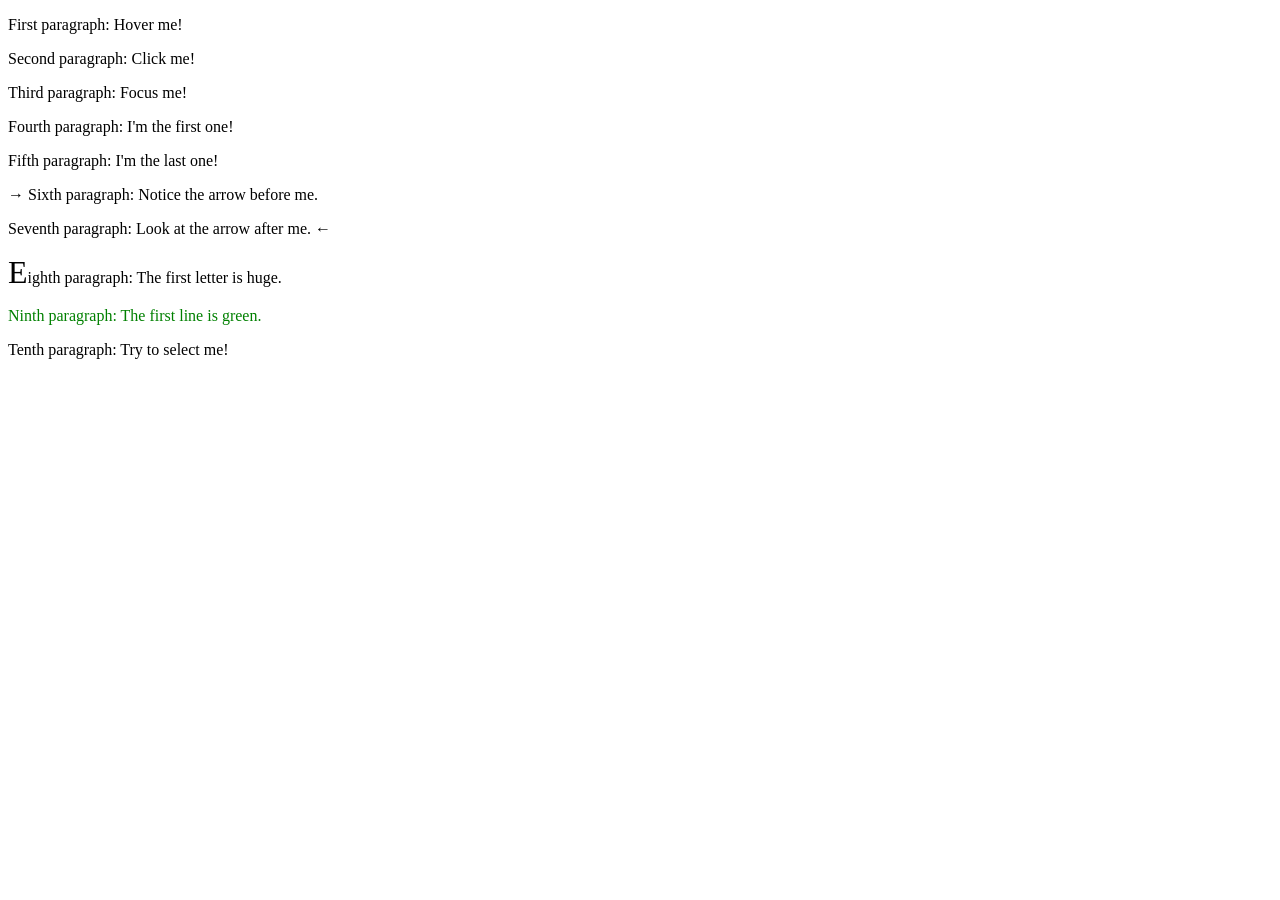
<file: web/assgm/index.html>
<!DOCTYPE html>
<html lang="en">
<head>
    <meta charset="UTF-8">
    <meta name="viewport" content="width=device-width, initial-scale=1.0">
    <title>Pseudo Classes and Elements Example</title>
    <link rel="stylesheet" href="styles.css">
</head>
<body>
    <p>First paragraph: Hover me!</p>
    <p>Second paragraph: Click me!</p>
    <p>Third paragraph: Focus me!</p>
    <p>Fourth paragraph: I'm the first one!</p>
    <p>Fifth paragraph: I'm the last one!</p>
    <p>Sixth paragraph: Notice the arrow before me.</p>
    <p>Seventh paragraph: Look at the arrow after me.</p>
    <p>Eighth paragraph: The first letter is huge.</p>
    <p>Ninth paragraph: The first line is green.</p>
    <p>Tenth paragraph: Try to select me!</p>
</body>
</html>
</file>
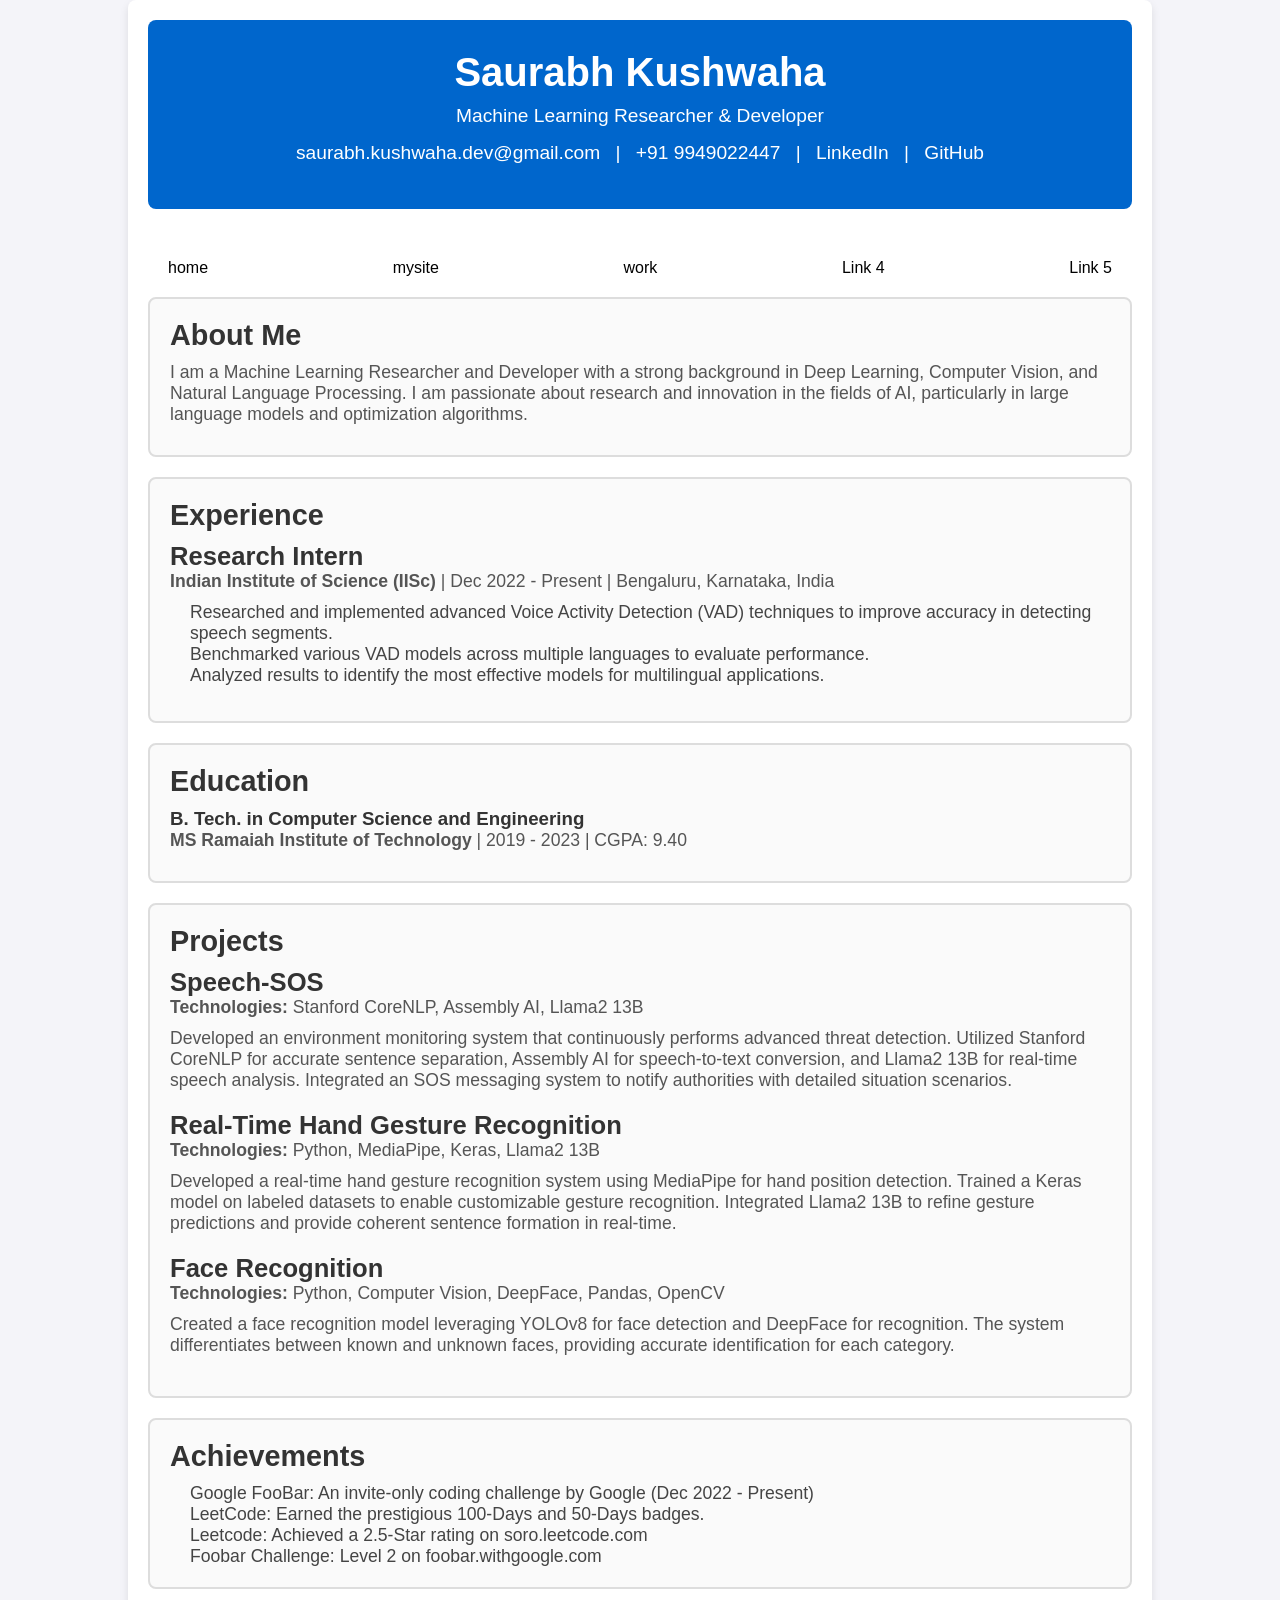
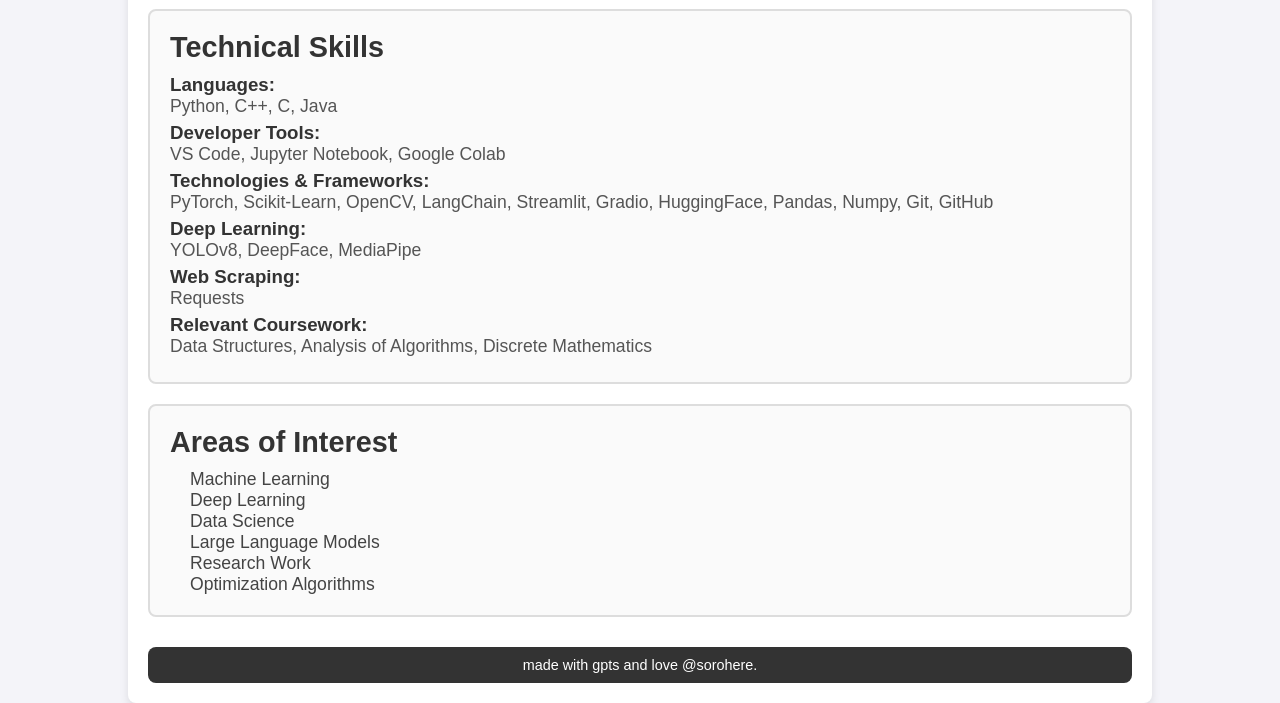
<file: web/resume/index.html>
<!DOCTYPE html>
<html lang="en">
<head>
    <meta charset="UTF-8">
    <meta name="viewport" content="width=device-width, initial-scale=1.0">
    <title>Saurabh Kushwaha - Resume</title>
    <link rel="stylesheet" href="styles.css">
</head>
<body>
    <div id="container">
        <div id="banner">
            <div class="banner-content">
                <h1>Saurabh Kushwaha</h1>
                <p>Machine Learning Researcher & Developer</p>
                <p class="contact">
                    <a href="mailto:saurabh.kushwaha.dev@gmail.com">saurabh.kushwaha.dev@gmail.com</a> | 
                    <a href="tel:+919949022447">+91 9949022447</a> | 
                    <a href="https://www.linkedin.com/in/sorohere" target="_blank">LinkedIn</a> | 
                    <a href="https://github.com/sorohere" target="_blank">GitHub</a>
                </p>
            </div>
        </div>

        <div id="nav">
            <a href="#">home</a>
            <a href="#">mysite</a>
            <a href="#">work</a>
            <a href="#">Link 4</a>
            <a href="#">Link 5</a>
        </div>
          

        <div id="content">
            <div class="box about-me">
                <h2>About Me</h2>
                <p>I am a Machine Learning Researcher and Developer with a strong background in Deep Learning, Computer Vision, and Natural Language Processing. I am passionate about research and innovation in the fields of AI, particularly in large language models and optimization algorithms.</p>
            </div>

            <div class="box experience">
                <h2>Experience</h2>
                <div class="job">
                    <h3>Research Intern</h3>
                    <p><strong>Indian Institute of Science (IISc)</strong> | Dec 2022 - Present | Bengaluru, Karnataka, India</p>
                    <ul>
                        <li>Researched and implemented advanced Voice Activity Detection (VAD) techniques to improve accuracy in detecting speech segments.</li>
                        <li>Benchmarked various VAD models across multiple languages to evaluate performance.</li>
                        <li>Analyzed results to identify the most effective models for multilingual applications.</li>
                    </ul>
                </div>
            </div>

            <div class="box education">
                <h2>Education</h2>
                <div class="degree">
                    <h3>B. Tech. in Computer Science and Engineering</h3>
                    <p><strong>MS Ramaiah Institute of Technology</strong> | 2019 - 2023 | CGPA: 9.40</p>
                </div>
            </div>

            <div class="box projects">
                <h2>Projects</h2>
                <div class="project">
                    <h3>Speech-SOS</h3>
                    <p><strong>Technologies:</strong> Stanford CoreNLP, Assembly AI, Llama2 13B</p>
                    <p>Developed an environment monitoring system that continuously performs advanced threat detection. Utilized Stanford CoreNLP for accurate sentence separation, Assembly AI for speech-to-text conversion, and Llama2 13B for real-time speech analysis. Integrated an SOS messaging system to notify authorities with detailed situation scenarios.</p>
                </div>
                <div class="project">
                    <h3>Real-Time Hand Gesture Recognition</h3>
                    <p><strong>Technologies:</strong> Python, MediaPipe, Keras, Llama2 13B</p>
                    <p>Developed a real-time hand gesture recognition system using MediaPipe for hand position detection. Trained a Keras model on labeled datasets to enable customizable gesture recognition. Integrated Llama2 13B to refine gesture predictions and provide coherent sentence formation in real-time.</p>
                </div>
                <div class="project">
                    <h3>Face Recognition</h3>
                    <p><strong>Technologies:</strong> Python, Computer Vision, DeepFace, Pandas, OpenCV</p>
                    <p>Created a face recognition model leveraging YOLOv8 for face detection and DeepFace for recognition. The system differentiates between known and unknown faces, providing accurate identification for each category.</p>
                </div>
            </div>

            <div class="box achievements">
                <h2>Achievements</h2>
                <ul>
                    <li>Google FooBar: An invite-only coding challenge by Google (Dec 2022 - Present)</li>
                    <li>LeetCode: Earned the prestigious 100-Days and 50-Days badges.</li>
                    <li>Leetcode: Achieved a 2.5-Star rating on soro.leetcode.com</li>
                    <li>Foobar Challenge: Level 2 on foobar.withgoogle.com</li>
                </ul>
            </div>

            <div class="box skills">
                <h2>Technical Skills</h2>
                <h3>Languages:</h3>
                <ul>
                    <li>Python, C++, C, Java</li>
                </ul>
                <h3>Developer Tools:</h3>
                <ul>
                    <li>VS Code, Jupyter Notebook, Google Colab</li>
                </ul>
                <h3>Technologies & Frameworks:</h3>
                <ul>
                    <li>PyTorch, Scikit-Learn, OpenCV, LangChain, Streamlit, Gradio, HuggingFace, Pandas, Numpy, Git, GitHub</li>
                </ul>
                <h3>Deep Learning:</h3>
                <ul>
                    <li>YOLOv8, DeepFace, MediaPipe</li>
                </ul>
                <h3>Web Scraping:</h3>
                <ul>
                    <li>Requests</li>
                </ul>
                <h3>Relevant Coursework:</h3>
                <ul>
                    <li>Data Structures, Analysis of Algorithms, Discrete Mathematics</li>
                </ul>
            </div>

            <div class="box areas-of-interest">
                <h2>Areas of Interest</h2>
                <ul>
                    <li>Machine Learning</li>
                    <li>Deep Learning</li>
                    <li>Data Science</li>
                    <li>Large Language Models</li>
                    <li>Research Work</li>
                    <li>Optimization Algorithms</li>
                </ul>
            </div>
        </div>

        <div id="footer">
            <p>made with gpts and love @sorohere.</p>
        </div>
    </div>
</body>
</html>
</file>
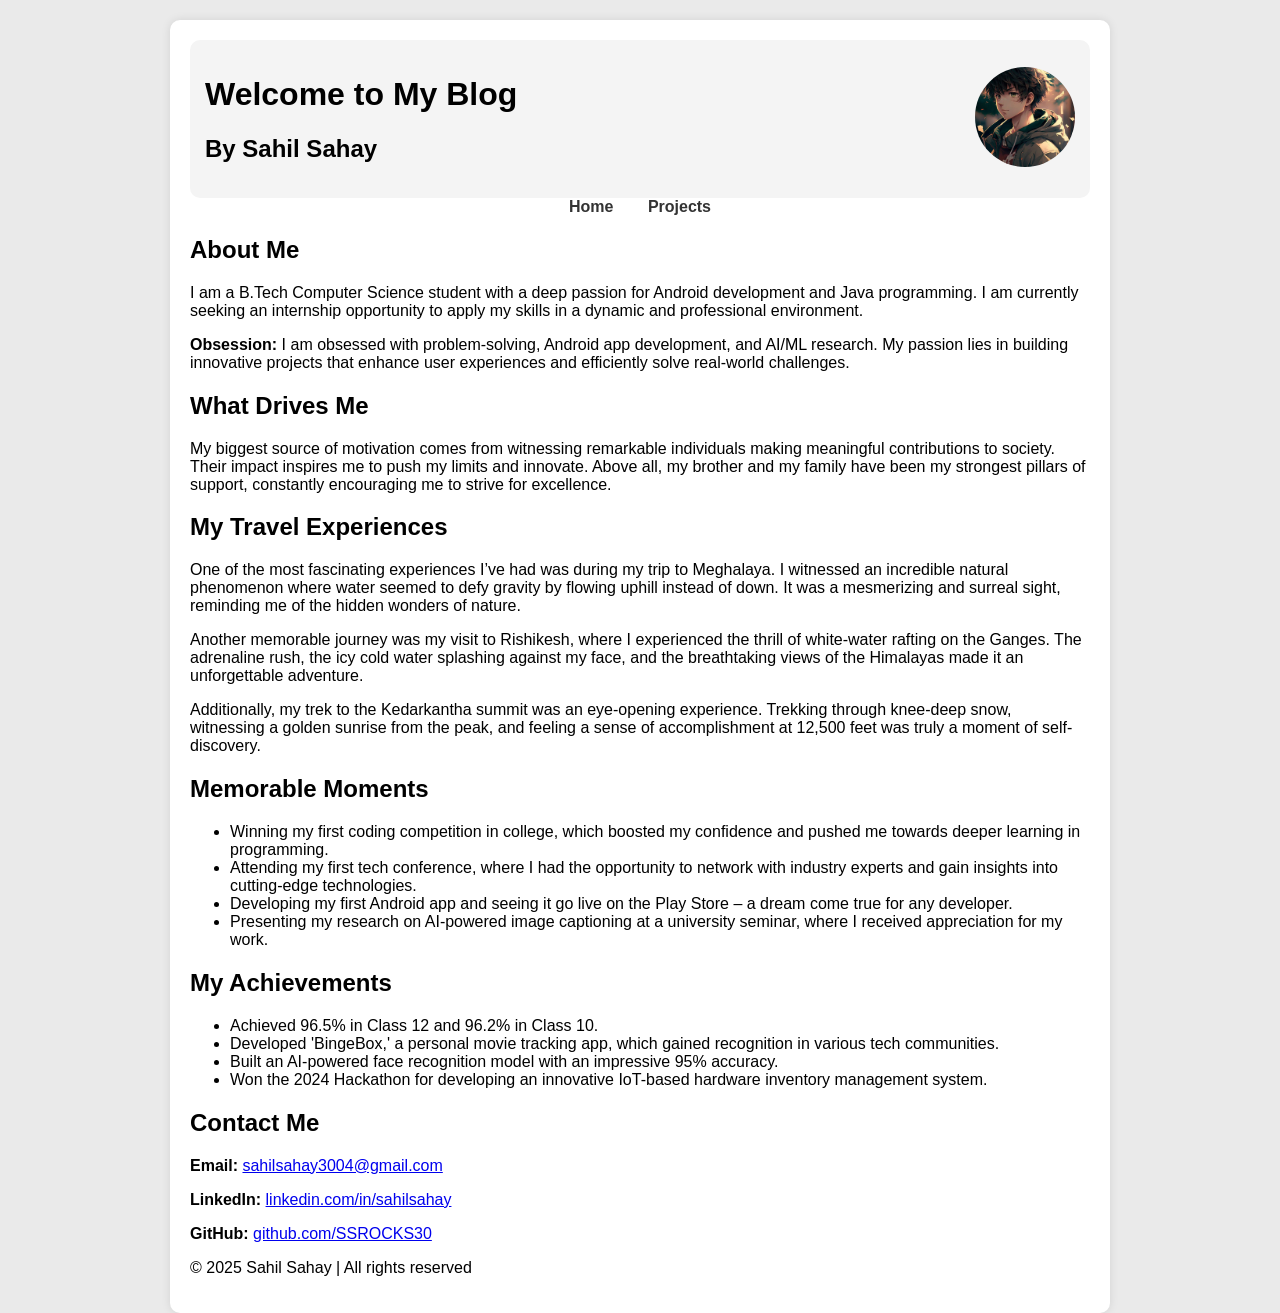
<file: web/html assignment/ex1/blog.html>
<!DOCTYPE html>
<html lang="en">
<head>
  <meta charset="UTF-8">
  <meta name="viewport" content="width=device-width, initial-scale=1.0">
  <title>Sahil Sahay - Blog</title>
  <style>
    body {
      font-family: Arial, sans-serif;
      background-color: #eaeaea;
      margin: 0;
      padding: 0;
      display: flex;
      justify-content: center;
    }
    .container {
      width: 80%;
      max-width: 900px;
      background: white;
      padding: 20px;
      box-shadow: 0 0 10px rgba(0, 0, 0, 0.1);
      margin-top: 20px;
      border-radius: 10px;
    }
    .header-container {
      display: flex;
      justify-content: space-between;
      align-items: center;
      background-color: #f4f4f4;
      padding: 15px;
      border-radius: 10px;
    }
    .header-text {
      text-align: left;
    }
    .header-image img {
      width: 100px;
      height: 100px;
      border-radius: 50%;
      object-fit: cover;
    }
    nav {
      text-align: center;
      margin-bottom: 20px;
    }
    nav a {
      margin: 0 15px;
      text-decoration: none;
      font-weight: bold;
      color: #333;
    }
  </style>
</head>
<body>
  <div class="container">
    <div class="header-container">
      <div class="header-text">
        <h1>Welcome to My Blog</h1>
        <h2>By Sahil Sahay</h2>
      </div>
      <div class="header-image">
        <img src="image.jpg" alt="Sahil Sahay">
      </div>
    </div>
    
    <nav>
      <a href="blog.html">Home</a>
      <a href="projects.html">Projects</a>
    </nav>

    <section>
      <h2>About Me</h2>
      <p>I am a B.Tech Computer Science student with a deep passion for Android development and Java programming. I am currently seeking an internship opportunity to apply my skills in a dynamic and professional environment.</p>
      <p><strong>Obsession:</strong> I am obsessed with problem-solving, Android app development, and AI/ML research. My passion lies in building innovative projects that enhance user experiences and efficiently solve real-world challenges.</p>
    </section>

    <section>
      <h2>What Drives Me</h2>
      <p>My biggest source of motivation comes from witnessing remarkable individuals making meaningful contributions to society. Their impact inspires me to push my limits and innovate. Above all, my brother and my family have been my strongest pillars of support, constantly encouraging me to strive for excellence.</p>
    </section>

    <section>
      <h2>My Travel Experiences</h2>
      <p>One of the most fascinating experiences I’ve had was during my trip to Meghalaya. I witnessed an incredible natural phenomenon where water seemed to defy gravity by flowing uphill instead of down. It was a mesmerizing and surreal sight, reminding me of the hidden wonders of nature.</p>
      <p>Another memorable journey was my visit to Rishikesh, where I experienced the thrill of white-water rafting on the Ganges. The adrenaline rush, the icy cold water splashing against my face, and the breathtaking views of the Himalayas made it an unforgettable adventure.</p>
      <p>Additionally, my trek to the Kedarkantha summit was an eye-opening experience. Trekking through knee-deep snow, witnessing a golden sunrise from the peak, and feeling a sense of accomplishment at 12,500 feet was truly a moment of self-discovery.</p>
    </section>

    <section>
      <h2>Memorable Moments</h2>
      <ul>
        <li>Winning my first coding competition in college, which boosted my confidence and pushed me towards deeper learning in programming.</li>
        <li>Attending my first tech conference, where I had the opportunity to network with industry experts and gain insights into cutting-edge technologies.</li>
        <li>Developing my first Android app and seeing it go live on the Play Store – a dream come true for any developer.</li>
        <li>Presenting my research on AI-powered image captioning at a university seminar, where I received appreciation for my work.</li>
      </ul>
    </section>

    <section>
      <h2>My Achievements</h2>
      <ul>
        <li>Achieved 96.5% in Class 12 and 96.2% in Class 10.</li>
        <li>Developed 'BingeBox,' a personal movie tracking app, which gained recognition in various tech communities.</li>
        <li>Built an AI-powered face recognition model with an impressive 95% accuracy.</li>
        <li>Won the 2024 Hackathon for developing an innovative IoT-based hardware inventory management system.</li>
      </ul>
    </section>

    <section>
      <h2>Contact Me</h2>
      <p><strong>Email:</strong> <a href="mailto:sahilsahay3004@gmail.com">sahilsahay3004@gmail.com</a></p>
      <p><strong>LinkedIn:</strong> <a href="https://www.linkedin.com/in/sahilsahay">linkedin.com/in/sahilsahay</a></p>
      <p><strong>GitHub:</strong> <a href="https://github.com/SSROCKS30">github.com/SSROCKS30</a></p>
    </section>

    <footer>
      <p>&copy; 2025 Sahil Sahay | All rights reserved</p>
    </footer>
  </div>
</body>
</html>
</file>
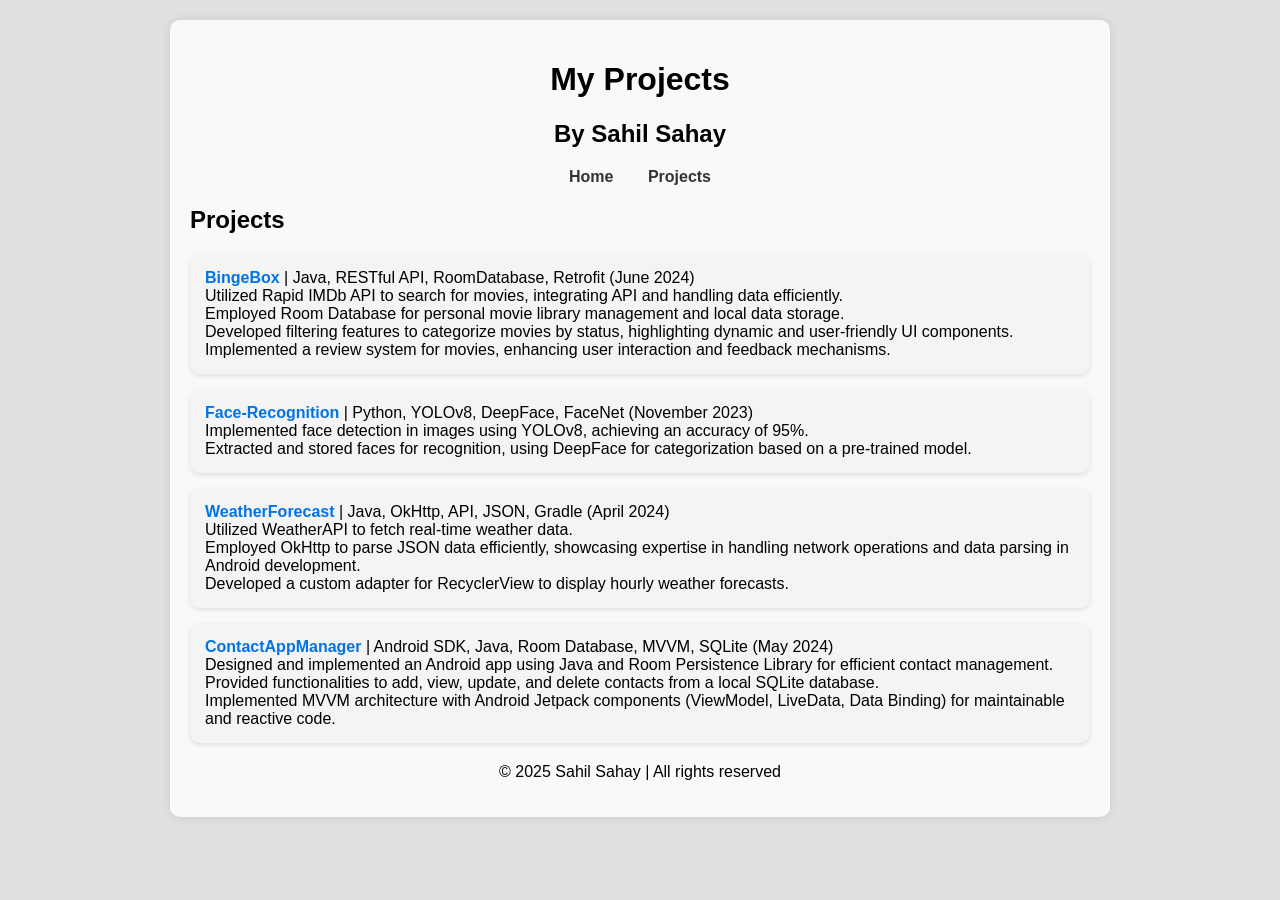
<file: web/html assignment/ex1/projects.html>
<!DOCTYPE html>
<html lang="en">
<head>
  <meta charset="UTF-8">
  <meta name="viewport" content="width=device-width, initial-scale=1.0">
  <title>Sahil Sahay - Projects</title>
  <style>
    body {
      font-family: Arial, sans-serif;
      background-color: #e0e0e0; /* Light grey background */
      margin: 0;
      padding: 0;
      display: flex;
      justify-content: center;
    }
    .container {
      width: 80%;
      max-width: 900px;
      background: #f9f9f9; /* Slightly off-white for contrast */
      padding: 20px;
      box-shadow: 0 0 10px rgba(0, 0, 0, 0.1);
      margin-top: 20px;
      border-radius: 10px;
    }
    header, footer {
      text-align: center;
    }
    section {
      margin-bottom: 20px;
    }
    ul {
      padding-left: 20px;
    }
    nav {
      text-align: center;
      margin-bottom: 20px;
    }
    nav a {
      margin: 0 15px;
      text-decoration: none;
      font-weight: bold;
      color: #333;
    }
    .project {
      background: #f4f4f4; /* Slightly darker grey */
      padding: 15px;
      border-radius: 10px;
      margin-bottom: 15px;
      box-shadow: 0 2px 5px rgba(0, 0, 0, 0.1);
    }
    .project a {
      text-decoration: none;
      font-weight: bold;
      color: #0073e6;
    }
  </style>
</head>
<body>
  <div class="container">
    <header>
      <h1>My Projects</h1>
      <h2>By Sahil Sahay</h2>
    </header>
    
    <nav>
      <a href="blog.html">Home</a>
      <a href="projects.html">Projects</a>
    </nav>

    <section>
      <h2>Projects</h2>
      <div class="project">
        <strong><a href="https://github.com/SSROCKS30/BingeBox" target="_blank">BingeBox</a></strong> | Java, RESTful API, RoomDatabase, Retrofit (June 2024)<br>
        Utilized Rapid IMDb API to search for movies, integrating API and handling data efficiently.<br>
        Employed Room Database for personal movie library management and local data storage.<br>
        Developed filtering features to categorize movies by status, highlighting dynamic and user-friendly UI components.<br>
        Implemented a review system for movies, enhancing user interaction and feedback mechanisms.
      </div>
      <div class="project">
        <strong><a href="https://github.com/SSROCKS30/Face-Recognition.git" target="_blank">Face-Recognition</a></strong> | Python, YOLOv8, DeepFace, FaceNet (November 2023)<br>
        Implemented face detection in images using YOLOv8, achieving an accuracy of 95%.<br>
        Extracted and stored faces for recognition, using DeepFace for categorization based on a pre-trained model.
      </div>
      <div class="project">
        <strong><a href="https://github.com/SSROCKS30/WeatherForcast.git" target="_blank">WeatherForecast</a></strong> | Java, OkHttp, API, JSON, Gradle (April 2024)<br>
        Utilized WeatherAPI to fetch real-time weather data.<br>
        Employed OkHttp to parse JSON data efficiently, showcasing expertise in handling network operations and data parsing in Android development.<br>
        Developed a custom adapter for RecyclerView to display hourly weather forecasts.
      </div>
      <div class="project">
        <strong><a href="https://github.com/SSROCKS30/ContactAppManager.git" target="_blank">ContactAppManager</a></strong> | Android SDK, Java, Room Database, MVVM, SQLite (May 2024)<br>
        Designed and implemented an Android app using Java and Room Persistence Library for efficient contact management.<br>
        Provided functionalities to add, view, update, and delete contacts from a local SQLite database.<br>
        Implemented MVVM architecture with Android Jetpack components (ViewModel, LiveData, Data Binding) for maintainable and reactive code.
      </div>
    </section>

    <footer>
      <p>&copy; 2025 Sahil Sahay | All rights reserved</p>
    </footer>
  </div>
</body>
</html>
</file>
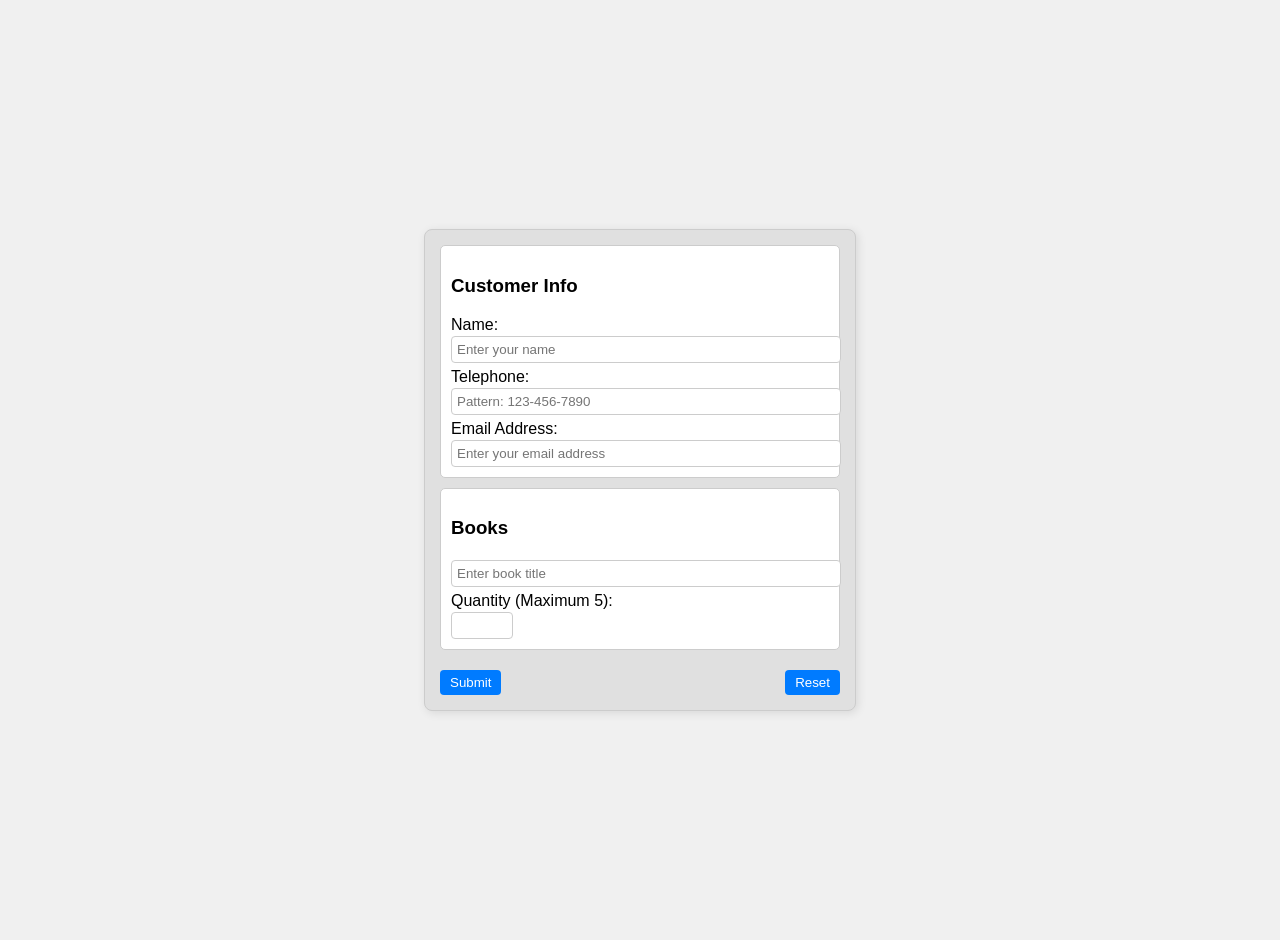
<file: web/html assignment/ex2/form.html>
<!DOCTYPE html>
<html lang="en">
<head>
    <meta charset="UTF-8">
    <meta name="viewport" content="width=device-width, initial-scale=1.0">
    <title>Customer Info Form</title>
    <style>
        body {
            font-family: Arial, sans-serif;
            margin: 20px;
            background-color: #f0f0f0;
            display: flex;
            justify-content: center;
            align-items: center;
            height: 100vh;
        }
        .container {
            width: 400px;
            background: #e0e0e0;
            border: 1px solid #ccc;
            padding: 15px;
            border-radius: 8px;
            box-shadow: 2px 2px 10px rgba(0, 0, 0, 0.1);
        }
        .section {
            border: 1px solid #ccc;
            padding: 10px;
            margin-bottom: 10px;
            background: #fff;
            border-radius: 5px;
        }
        label {
            display: block;
            margin-top: 5px;
        }
        input {
            width: 100%;
            padding: 5px;
            margin-top: 2px;
            border-radius: 4px;
            border: 1px solid #ccc;
        }
        input[type="number"] {
            width: 50px;
        }
        button {
            margin-top: 10px;
            padding: 5px 10px;
            background: #007bff;
            color: #fff;
            border: none;
            border-radius: 4px;
            cursor: pointer;
        }
        button:hover {
            background: #0056b3;
        }
        .button-group {
            display: flex;
            justify-content: space-between;
        }
    </style>
</head>
<body>
    <div class="container">
        <form id="customer-form">
            <div class="section">
                <h3>Customer Info</h3>
                <label for="name">Name:</label>
                <input type="text" id="name" name="name" placeholder="Enter your name">
                
                <label for="phone">Telephone:</label>
                <input type="tel" id="phone" name="phone" pattern="[0-9]{3}-[0-9]{3}-[0-9]{4}" placeholder="Pattern: 123-456-7890">
                
                <label for="email">Email Address:</label>
                <input type="email" id="email" name="email" placeholder="Enter your email address">
            </div>
            
            <div class="section">
                <h3>Books</h3>
                <input type="text" id="book" name="book" placeholder="Enter book title">
                <label for="quantity">Quantity (Maximum 5):</label>
                <input type="number" id="quantity" name="quantity" min="1" max="5">
            </div>
            
            <div class="button-group">
                <button type="submit">Submit</button>
                <button type="reset">Reset</button>
            </div>
        </form>
    </div>
</body>
</html>
</file>
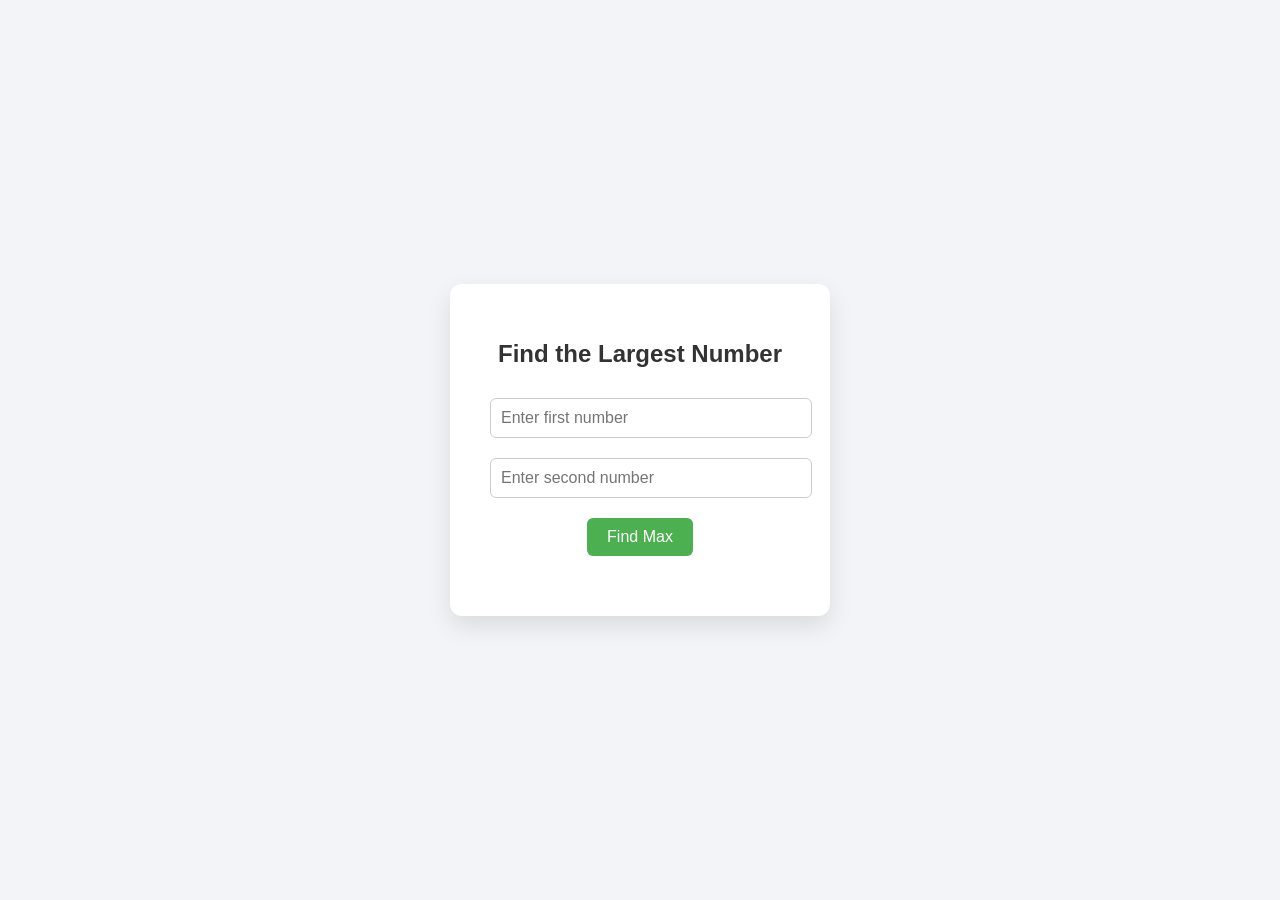
<file: web/javascript assignment/ex1/1-maxele.html>
<!DOCTYPE html>
<html lang="en">
<head>
    <meta charset="UTF-8">
    <meta name="viewport" content="width=device-width, initial-scale=1.0">
    <title>Max Function Example</title>
    <style>
        body {
            font-family: 'Segoe UI', Tahoma, Geneva, Verdana, sans-serif;
            background: #f2f4f8;
            display: flex;
            justify-content: center;
            align-items: center;
            height: 100vh;
            margin: 0;
        }

        .container {
            background: white;
            padding: 40px;
            border-radius: 12px;
            box-shadow: 0 10px 25px rgba(0, 0, 0, 0.1);
            text-align: center;
            width: 300px;
        }

        h1 {
            font-size: 24px;
            margin-bottom: 20px;
            color: #333;
        }

        input[type="number"] {
            width: 100%;
            padding: 10px;
            margin: 10px 0;
            border-radius: 6px;
            border: 1px solid #ccc;
            font-size: 16px;
        }

        button {
            background-color: #4CAF50;
            color: white;
            padding: 10px 20px;
            margin-top: 10px;
            border: none;
            border-radius: 6px;
            cursor: pointer;
            font-size: 16px;
            transition: background-color 0.3s;
        }

        button:hover {
            background-color: #45a049;
        }

        #result {
            margin-top: 20px;
            font-weight: bold;
            color: #333;
        }
    </style>
    <script>
        function max(num1, num2) {
            if (num1 > num2) {
                return num1;  
            } else {
                return num2; 
            }
        }

        function displayMax() {
            var number1 = parseInt(document.getElementById("num1").value);
            var number2 = parseInt(document.getElementById("num2").value);
            var result = max(number1, number2);
            document.getElementById("result").innerText = "The largest number is: " + result;
        }
    </script>
</head>
<body>
    <div class="container">
        <h1>Find the Largest Number</h1>
        <input type="number" id="num1" placeholder="Enter first number">
        <input type="number" id="num2" placeholder="Enter second number">
        <button onclick="displayMax()">Find Max</button>
        <p id="result"></p>
    </div>
</body>
</html>
</file>
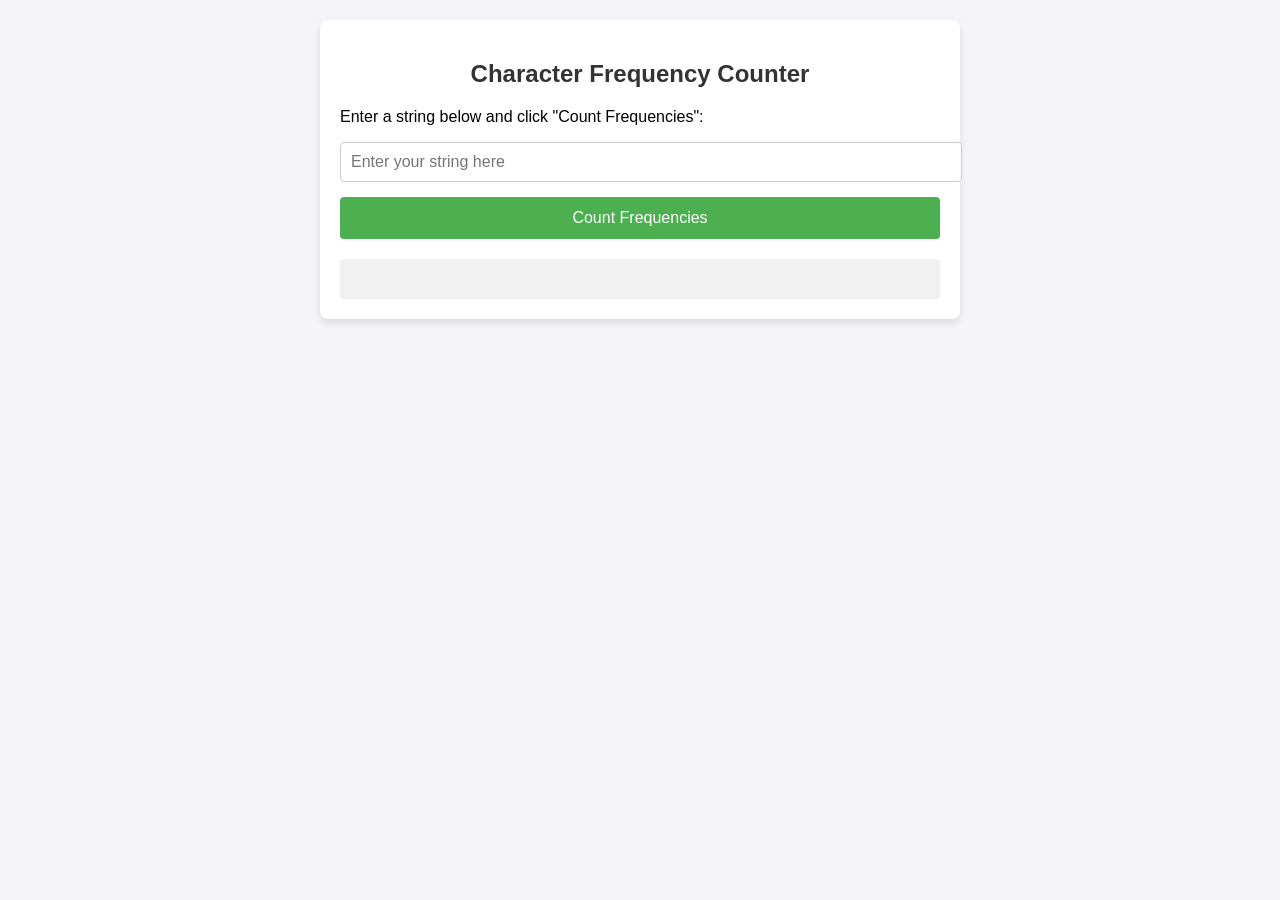
<file: web/javascript assignment/ex1/10exe.html>
<!DOCTYPE html>
<html lang="en">
<head>
  <meta charset="UTF-8">
  <meta name="viewport" content="width=device-width, initial-scale=1.0">
  <title>Character Frequency Counter</title>
  <style>
    body {
      font-family: Arial, sans-serif;
      background-color: #f4f4f9;
      margin: 0;
      padding: 20px;
    }
    h2 {
      color: #333;
      text-align: center;
    }
    .container {
      max-width: 600px;
      margin: 0 auto;
      background-color: #fff;
      padding: 20px;
      border-radius: 8px;
      box-shadow: 0 4px 8px rgba(0, 0, 0, 0.1);
    }
    input {
      width: 100%;
      padding: 10px;
      margin-bottom: 15px;
      border: 1px solid #ccc;
      border-radius: 4px;
      font-size: 16px;
    }
    button {
      width: 100%;
      padding: 12px;
      background-color: #4CAF50;
      color: white;
      font-size: 16px;
      border: none;
      border-radius: 4px;
      cursor: pointer;
      transition: background-color 0.3s;
    }
    button:hover {
      background-color: #45a049;
    }
    #output {
      background-color: #f1f1f1;
      padding: 20px;
      border-radius: 4px;
      margin-top: 20px;
      font-family: monospace;
      white-space: pre-wrap;
    }
  </style>
</head>
<body>

  <div class="container">
    <h2>Character Frequency Counter</h2>
    <p>Enter a string below and click "Count Frequencies":</p>
    <input type="text" id="userInput" placeholder="Enter your string here" size="50">
    <button onclick="processInput()">Count Frequencies</button>
    <div id="output"></div>
  </div>

  <script>
    function charFreq(str) {
      let freq = {};
      for (let char of str) {
        freq[char] = freq[char] ? freq[char] + 1 : 1;
      }
      return freq;
    }

    function processInput() {
      const input = document.getElementById('userInput').value;
      const result = charFreq(input);
      document.getElementById('output').innerHTML = 
        "<h3>Frequency Listing:</h3><pre>" + JSON.stringify(result, null, 2) + "</pre>";
    }

    console.log(charFreq("abbabcbdbabdbdbabababcbcbab"));
  </script>

</body>
</html>
</file>
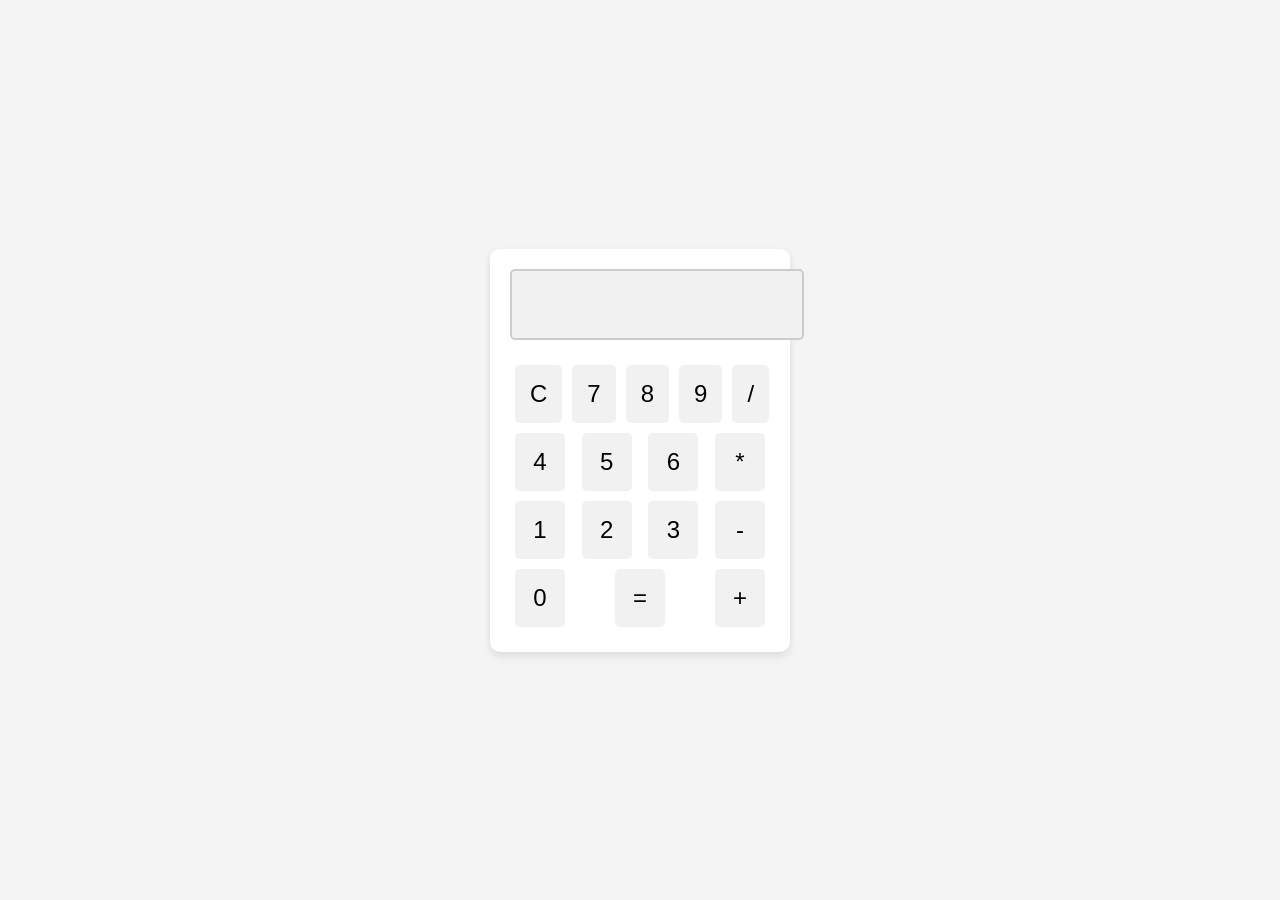
<file: web/javascript assignment/ex1/11exe.html>
<!DOCTYPE html>
<html lang="en">
<head>
    <meta charset="UTF-8">
    <meta name="viewport" content="width=device-width, initial-scale=1.0">
    <title>Simple Calculator</title>
    <style>
        body {
            font-family: Arial, sans-serif;
            display: flex;
            justify-content: center;
            align-items: center;
            height: 100vh;
            margin: 0;
            background-color: #f4f4f4;
        }
        .calculator {
            background-color: #fff;
            padding: 20px;
            border-radius: 10px;
            box-shadow: 0 4px 8px rgba(0, 0, 0, 0.1);
            width: 260px;
        }
        #display {
            width: 100%;
            padding: 15px;
            font-size: 2em;
            margin-bottom: 20px;
            text-align: right;
            border: 2px solid #ccc;
            border-radius: 5px;
            background-color: #f1f1f1;
        }
        button {
            padding: 15px;
            font-size: 1.5em;
            width: 50px;
            margin: 5px;
            border: none;
            border-radius: 5px;
            background-color: #f1f1f1;
            cursor: pointer;
            transition: background-color 0.3s;
        }
        button:hover {
            background-color: #ddd;
        }
        button:active {
            background-color: #ccc;
        }
        .row {
            display: flex;
            justify-content: space-between;
        }
    </style>
</head>
<body>

<div class="calculator">
    <input type="text" id="display" disabled>
    <div class="row">
        <button onclick="clearDisplay()">C</button>
        <button onclick="appendToDisplay('7')">7</button>
        <button onclick="appendToDisplay('8')">8</button>
        <button onclick="appendToDisplay('9')">9</button>
        <button onclick="appendToDisplay('/')">/</button>
    </div>
    <div class="row">
        <button onclick="appendToDisplay('4')">4</button>
        <button onclick="appendToDisplay('5')">5</button>
        <button onclick="appendToDisplay('6')">6</button>
        <button onclick="appendToDisplay('*')">*</button>
    </div>
    <div class="row">
        <button onclick="appendToDisplay('1')">1</button>
        <button onclick="appendToDisplay('2')">2</button>
        <button onclick="appendToDisplay('3')">3</button>
        <button onclick="appendToDisplay('-')">-</button>
    </div>
    <div class="row">
        <button onclick="appendToDisplay('0')">0</button>
        <button onclick="calculate()">=</button>
        <button onclick="appendToDisplay('+')">+</button>
    </div>
</div>

<script>
    function appendToDisplay(value) {
        const display = document.getElementById('display');
        display.value += value; 
    }

    function clearDisplay() {
        document.getElementById('display').value = ''; 
    }

    function calculate() {
        const display = document.getElementById('display');
        try {
            display.value = eval(display.value); 
        } catch (error) {
            display.value = 'Error'; 
        }
    }
</script>

</body>
</html>
</file>
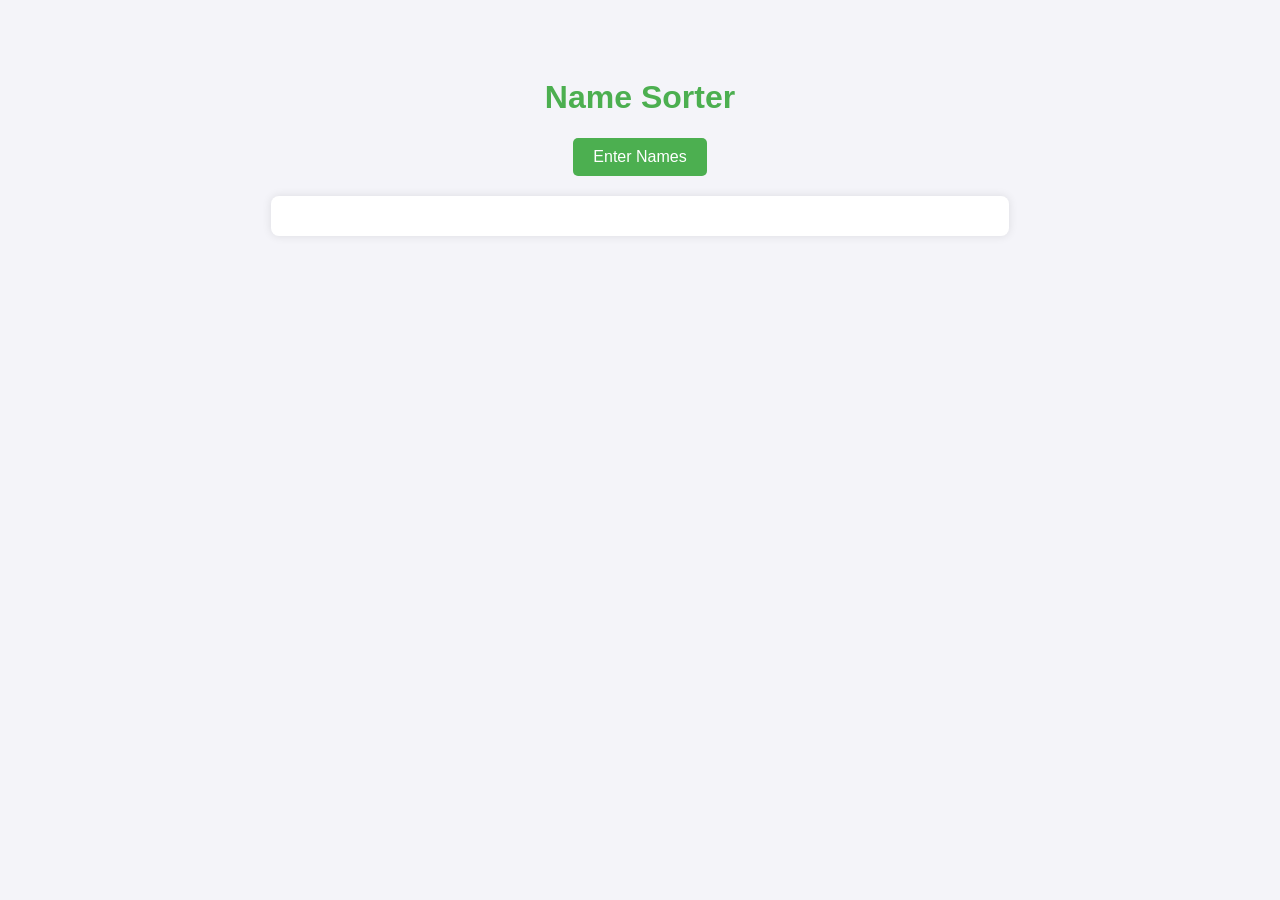
<file: web/javascript assignment/ex1/12exe.html>
<!DOCTYPE html>
<html>
<head>
<title>Name Sorter</title>
<style>
  body {
    font-family: Arial, sans-serif;
    background-color: #f4f4f9;
    text-align: center;
    padding: 50px;
  }

  h1 {
    color: #4CAF50;
    font-size: 2em;
  }

  button {
    padding: 10px 20px;
    background-color: #4CAF50;
    color: white;
    border: none;
    border-radius: 5px;
    cursor: pointer;
    font-size: 1em;
    transition: background-color 0.3s ease;
  }

  button:hover {
    background-color: #45a049;
  }

  ol {
    background-color: #ffffff;
    border-radius: 8px;
    padding: 20px;
    width: 60%;
    margin: 20px auto;
    list-style-type: decimal;
    box-shadow: 0px 0px 10px rgba(0, 0, 0, 0.1);
  }

  li {
    padding: 10px;
    font-size: 1.2em;
    border-bottom: 1px solid #ddd;
  }

  li:last-child {
    border-bottom: none;
  }
</style>
</head>
<body>

<h1>Name Sorter</h1>

<button onclick="collectAndSort()">Enter Names</button>

<ol id="sortedNames"></ol>

<script>
function collectAndSort() {
  let names = [];
  let name;

  while (true) {
    name = prompt("Enter a name (or cancel to finish):");
    if (name === null) {
      break;
    }
    names.push(name);
  }

  names.sort(); // Sort alphabetically

  const sortedList = document.getElementById("sortedNames");
  sortedList.innerHTML = ""; // Clear previous list

  for (let i = 0; i < names.length; i++) {
    const listItem = document.createElement("li");
    listItem.textContent = names[i];
    sortedList.appendChild(listItem);
  }
}
</script>

</body>
</html>
</file>
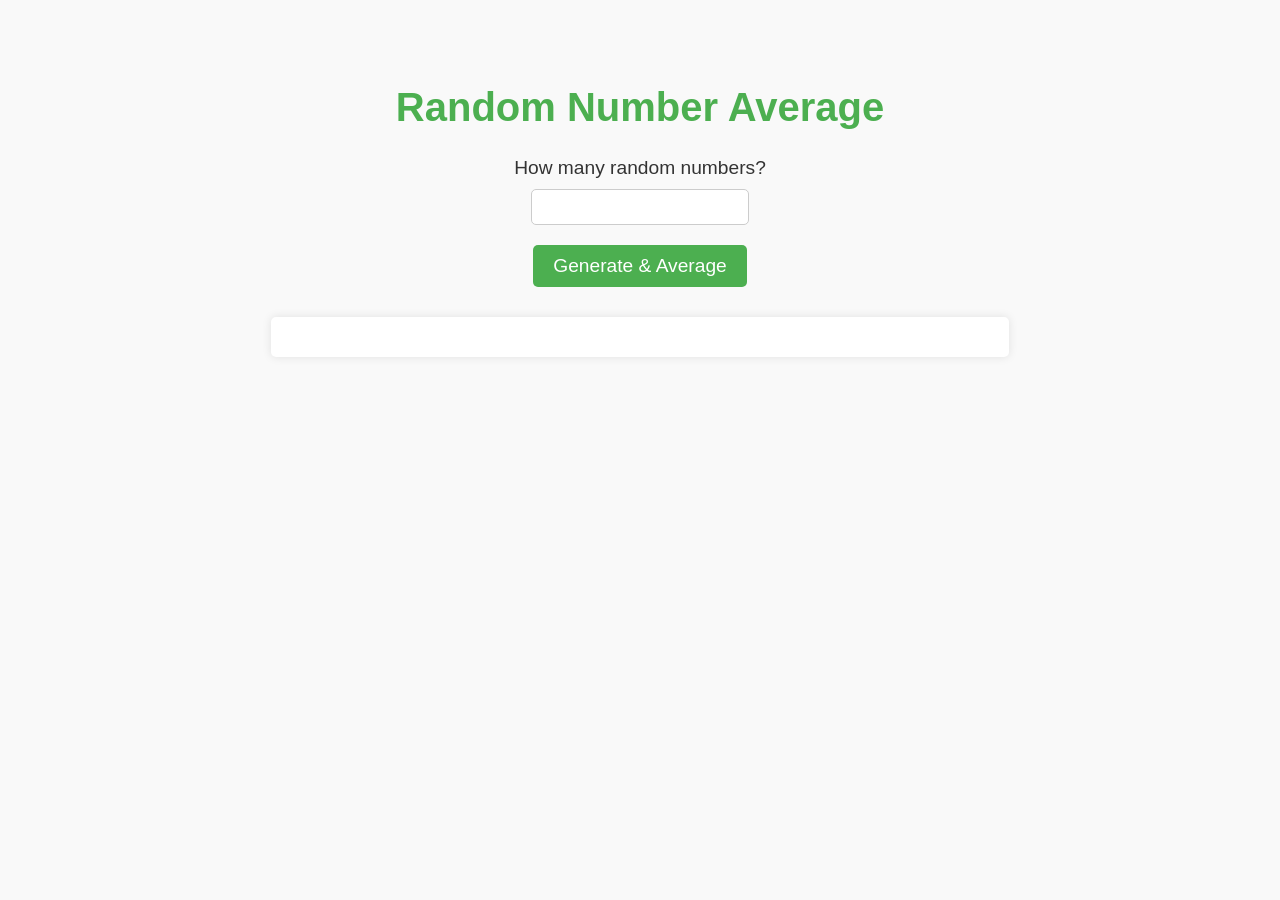
<file: web/javascript assignment/ex1/13exe.html>
<!DOCTYPE html>
<html lang="en">
<head>
    <meta charset="UTF-8">
    <meta name="viewport" content="width=device-width, initial-scale=1.0">
    <title>Random Number Average</title>
    <style>
        body {
            font-family: Arial, sans-serif;
            background-color: #f9f9f9;
            color: #333;
            text-align: center;
            padding: 50px;
        }

        h1 {
            color: #4CAF50;
            font-size: 2.5em;
        }

        label {
            font-size: 1.2em;
        }

        input[type="number"] {
            padding: 8px;
            font-size: 1em;
            margin-top: 10px;
            width: 200px;
            border-radius: 5px;
            border: 1px solid #ccc;
        }

        button {
            padding: 10px 20px;
            background-color: #4CAF50;
            color: white;
            border: none;
            border-radius: 5px;
            cursor: pointer;
            font-size: 1.2em;
            margin-top: 20px;
            transition: background-color 0.3s ease;
        }

        button:hover {
            background-color: #45a049;
        }

        #results {
            margin-top: 30px;
            font-size: 1.2em;
            color: #555;
            padding: 20px;
            background-color: #fff;
            border-radius: 5px;
            width: 60%;
            margin-left: auto;
            margin-right: auto;
            box-shadow: 0px 0px 10px rgba(0, 0, 0, 0.1);
        }
    </style>
</head>
<body>
    <h1>Random Number Average</h1>
    <label for="numCount">How many random numbers?</label><br>
    <input type="number" id="numCount"><br>
    <button onclick="generateAndAverage()">Generate & Average</button>
    <p id="results"></p>

    <script>
        function generateAndAverage() {
            const count = parseInt(document.getElementById("numCount").value);

            if (isNaN(count) || count <= 0) {
                document.getElementById("results").textContent = "Please enter a valid positive number.";
                return;
            }

            const numbers = [];
            let sum = 0;

            for (let i = 0; i < count; i++) {
                const randomNumber = Math.random(); // Generates a random number between 0 and 1
                numbers.push(randomNumber);
                sum += randomNumber;
            }

            const average = sum / count;
            document.getElementById("results").innerHTML = "Numbers: " + numbers.join(", ") + "<br>Average: " + average;
        }
    </script>
</body>
</html>
</file>
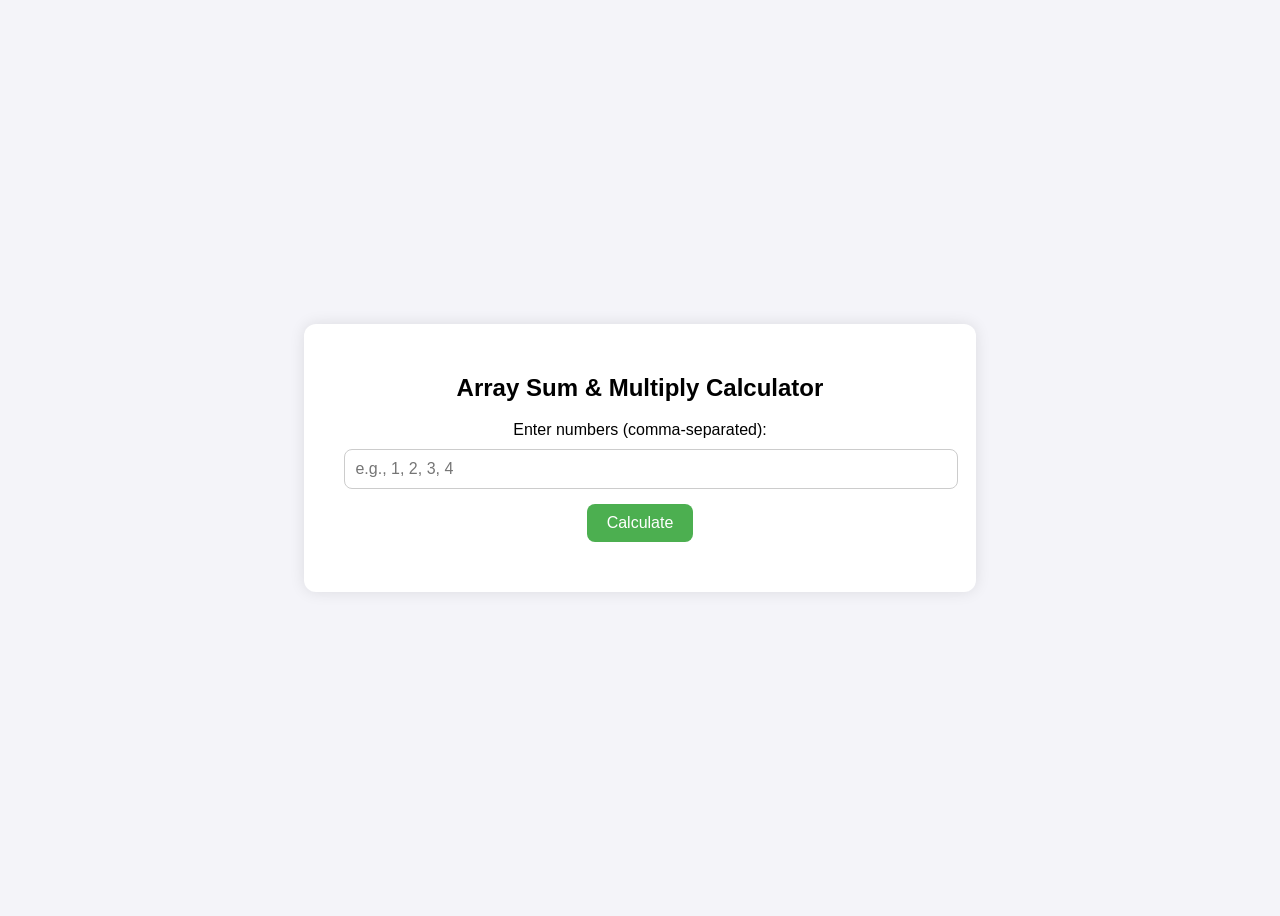
<file: web/javascript assignment/ex1/14exe.html>
<!DOCTYPE html>
<html>
<head>
  <title>Array Sum and Multiply</title>
  <style>
    body {
      font-family: Arial, sans-serif;
      background: #f4f4f9;
      display: flex;
      justify-content: center;
      align-items: center;
      height: 100vh;
    }

    .container {
      background: #fff;
      padding: 30px 40px;
      border-radius: 12px;
      box-shadow: 0 0 15px rgba(0, 0, 0, 0.1);
      text-align: center;
    }

    input[type="text"] {
      padding: 10px;
      width: 100%;
      font-size: 16px;
      margin-top: 10px;
      border: 1px solid #ccc;
      border-radius: 8px;
    }

    button {
      margin-top: 15px;
      padding: 10px 20px;
      font-size: 16px;
      background-color: #4CAF50;
      color: white;
      border: none;
      border-radius: 8px;
      cursor: pointer;
    }

    button:hover {
      background-color: #45a049;
    }

    p {
      font-size: 18px;
      margin-top: 20px;
      color: #333;
    }
  </style>
</head>
<body>

  <div class="container">
    <h2>Array Sum & Multiply Calculator</h2>
    <label for="numberArray">Enter numbers (comma-separated):</label>
    <input type="text" id="numberArray" placeholder="e.g., 1, 2, 3, 4">
    <button onclick="calculate()">Calculate</button>
    <p id="sumResult"></p>
    <p id="multiplyResult"></p>
  </div>

  <script>
    function sum(numbers) {
      let total = 0;
      for (let num of numbers) {
        total += num;
      }
      return total;
    }

    function multiply(numbers) {
      let product = 1;
      for (let num of numbers) {
        product *= num;
      }
      return product;
    }

    function calculate() {
      const inputArray = document.getElementById("numberArray").value;
      const numbers = inputArray.split(",").map(num => parseFloat(num.trim()));

      if (numbers.some(isNaN)) {
        document.getElementById("sumResult").textContent = "Invalid input. Please enter numbers.";
        document.getElementById("multiplyResult").textContent = "";
        return;
      }

      const sumResult = sum(numbers);
      const multiplyResult = multiply(numbers);

      document.getElementById("sumResult").textContent = "Sum: " + sumResult;
      document.getElementById("multiplyResult").textContent = "Product: " + multiplyResult;
    }
  </script>

</body>
</html>
</file>
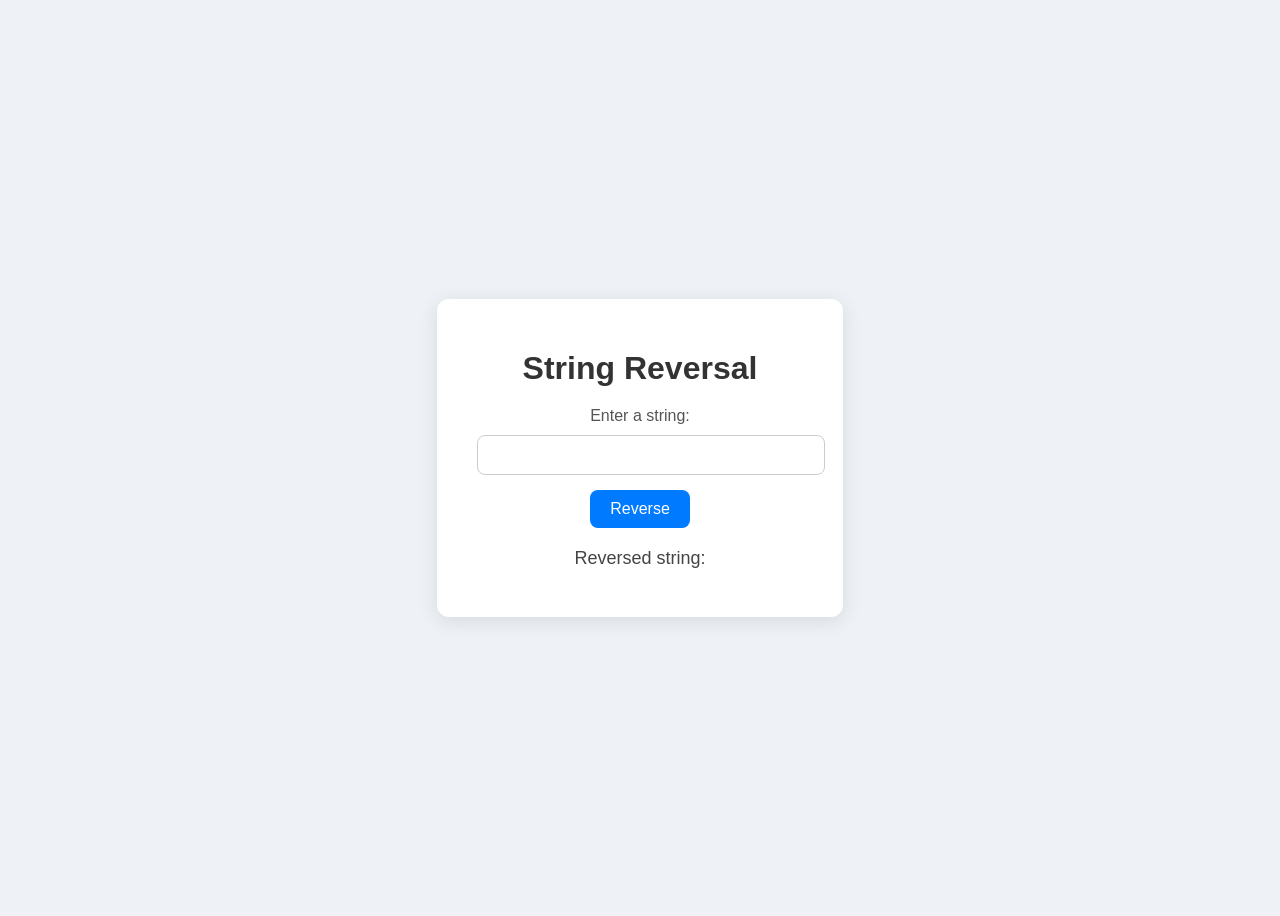
<file: web/javascript assignment/ex1/15exe.html>
<!DOCTYPE html>
<html>
<head>
  <meta charset="UTF-8">
  <title>Reverse String Function</title>
  <style>
    body {
      font-family: 'Segoe UI', Tahoma, Geneva, Verdana, sans-serif;
      background-color: #eef2f7;
      display: flex;
      justify-content: center;
      align-items: center;
      height: 100vh;
    }

    .container {
      background-color: #ffffff;
      padding: 30px 40px;
      border-radius: 12px;
      box-shadow: 0px 4px 20px rgba(0, 0, 0, 0.1);
      text-align: center;
    }

    h1 {
      margin-bottom: 20px;
      color: #333;
    }

    label {
      display: block;
      margin-bottom: 10px;
      font-weight: 500;
      color: #555;
    }

    input[type="text"] {
      width: 100%;
      padding: 10px;
      font-size: 16px;
      border: 1px solid #ccc;
      border-radius: 8px;
      margin-bottom: 15px;
    }

    button {
      padding: 10px 20px;
      font-size: 16px;
      background-color: #007BFF;
      color: white;
      border: none;
      border-radius: 8px;
      cursor: pointer;
    }

    button:hover {
      background-color: #0056b3;
    }

    p {
      margin-top: 20px;
      font-size: 18px;
      color: #444;
    }

    #result {
      font-weight: bold;
      color: #222;
    }
  </style>

  <script type="text/javascript">
    function reverseString() {
      var inputStr = document.getElementById("userInput").value;
      var reversedStr = inputStr.split('').reverse().join('');
      document.getElementById("result").textContent = reversedStr;
    }
  </script>
</head>
<body>

  <div class="container">
    <h1>String Reversal</h1>
    <form onsubmit="event.preventDefault(); reverseString();">
      <label for="userInput">Enter a string:</label>
      <input type="text" id="userInput" required>
      <button type="submit">Reverse</button>
    </form>
    <p>Reversed string: <span id="result"></span></p>
  </div>

</body>
</html>
</file>
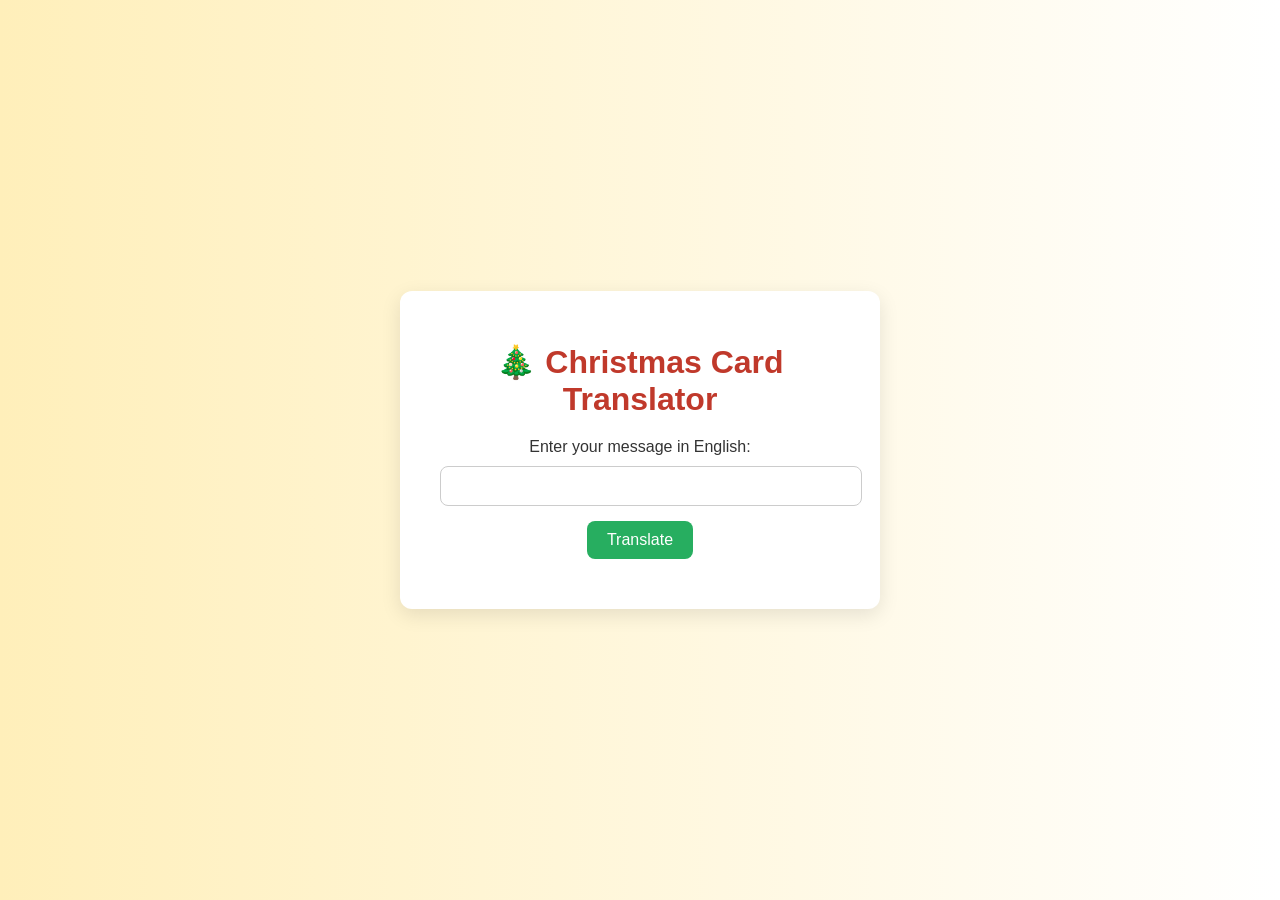
<file: web/javascript assignment/ex1/16exe.html>
<!DOCTYPE html>
<html lang="en">
<head>
  <meta charset="UTF-8" />
  <meta name="viewport" content="width=device-width, initial-scale=1.0"/>
  <title>Christmas Card Translator</title>
  <style>
    body {
      font-family: 'Segoe UI', sans-serif;
      background: linear-gradient(to right, #ffefba, #ffffff);
      margin: 0;
      padding: 0;
      display: flex;
      justify-content: center;
      align-items: center;
      height: 100vh;
    }

    .container {
      background-color: #fff;
      padding: 30px 40px;
      border-radius: 12px;
      box-shadow: 0 6px 20px rgba(0, 0, 0, 0.1);
      text-align: center;
      max-width: 400px;
      width: 100%;
    }

    h1 {
      color: #c0392b;
      margin-bottom: 20px;
    }

    label {
      display: block;
      margin-bottom: 10px;
      color: #333;
      font-size: 16px;
    }

    input[type="text"] {
      width: 100%;
      padding: 10px;
      border: 1px solid #ccc;
      border-radius: 8px;
      font-size: 16px;
      margin-bottom: 15px;
    }

    button {
      background-color: #27ae60;
      color: white;
      padding: 10px 20px;
      border: none;
      border-radius: 8px;
      font-size: 16px;
      cursor: pointer;
    }

    button:hover {
      background-color: #1e8449;
    }

    h2#result {
      margin-top: 20px;
      color: #2c3e50;
      font-weight: bold;
      font-size: 18px;
    }
  </style>
</head>
<body>
  <div class="container">
    <h1>🎄 Christmas Card Translator</h1>
    <label for="messageInput">Enter your message in English:</label>
    <input type="text" id="messageInput" />
    <button onclick="translateMessage()">Translate</button>
    <h2 id="result"></h2>
  </div>

  <script>
    const lexicon = {
      "merry": "god",
      "christmas": "jul",
      "and": "och",
      "happy": "gott",
      "new": "nytt",
      "year": "år"
    };

    function translateMessage() {
      const input = document.getElementById('messageInput').value.toLowerCase();
      const words = input.split(' ');
      const translatedWords = words.map(word => lexicon[word] || word);
      const translatedMessage = translatedWords.join(' ');
      document.getElementById('result').innerText = translatedMessage;
    }
  </script>
</body>
</html>
</file>
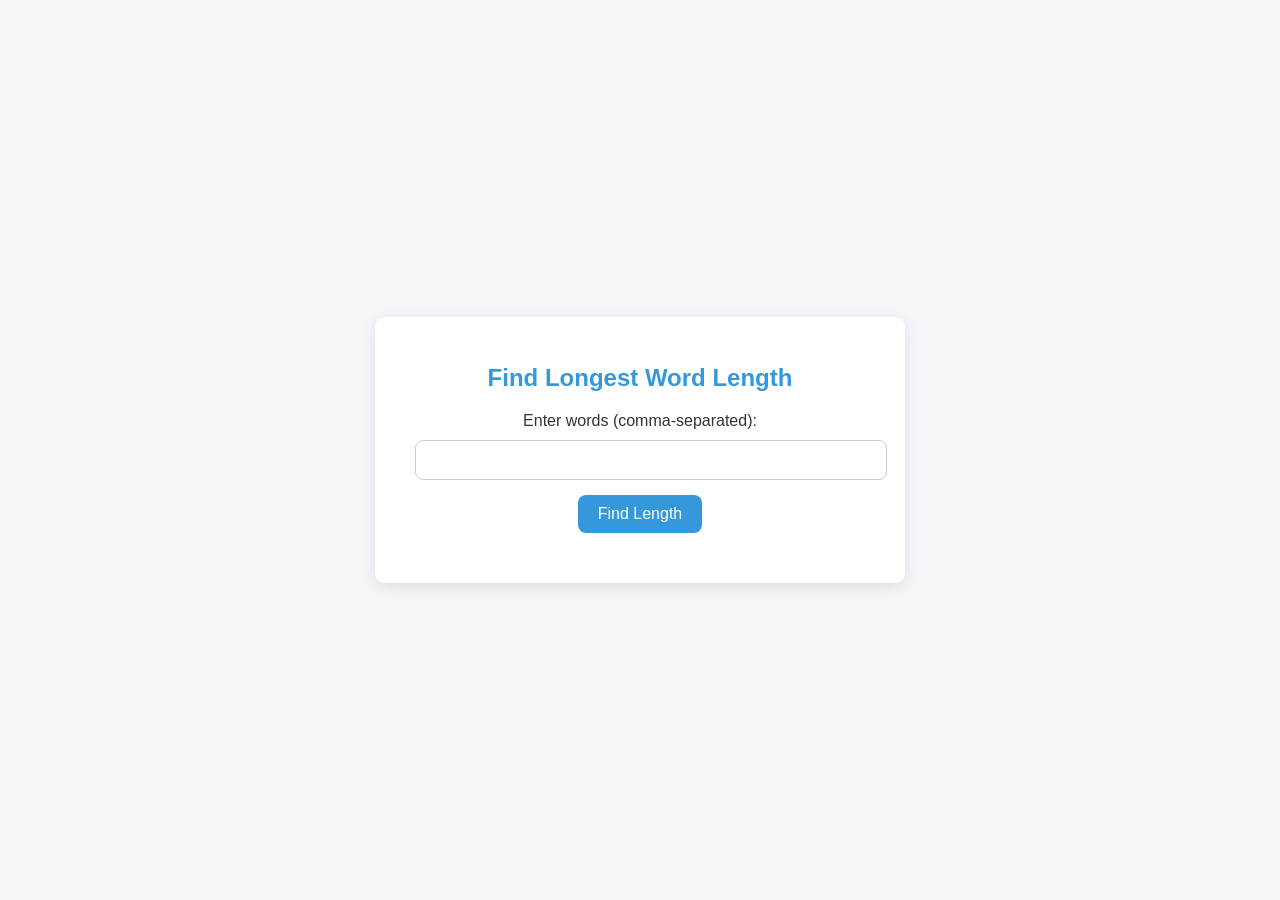
<file: web/javascript assignment/ex1/17exe.html>
<!DOCTYPE html>
<html lang="en">
<head>
  <meta charset="UTF-8" />
  <meta name="viewport" content="width=device-width, initial-scale=1.0" />
  <title>Longest Word Length</title>
  <style>
    body {
      font-family: 'Arial', sans-serif;
      background: #f4f6f9;
      display: flex;
      justify-content: center;
      align-items: center;
      height: 100vh;
      margin: 0;
    }

    .container {
      background-color: white;
      padding: 30px 40px;
      border-radius: 10px;
      box-shadow: 0 4px 15px rgba(0, 0, 0, 0.1);
      text-align: center;
      width: 100%;
      max-width: 450px;
    }

    h1 {
      color: #3498db;
      margin-bottom: 20px;
      font-size: 24px;
    }

    label {
      display: block;
      font-size: 16px;
      color: #333;
      margin-bottom: 10px;
    }

    input[type="text"] {
      width: 100%;
      padding: 10px;
      border: 1px solid #ccc;
      border-radius: 8px;
      font-size: 16px;
      margin-bottom: 15px;
    }

    button {
      background-color: #3498db;
      color: white;
      padding: 10px 20px;
      border: none;
      border-radius: 8px;
      font-size: 16px;
      cursor: pointer;
    }

    button:hover {
      background-color: #2980b9;
    }

    p#resultLength {
      margin-top: 20px;
      font-size: 18px;
      color: #2c3e50;
      font-weight: bold;
    }
  </style>
</head>
<body>
  <div class="container">
    <h1>Find Longest Word Length</h1>
    <label for="wordArray">Enter words (comma-separated):</label>
    <input type="text" id="wordArray" />
    <button onclick="findLongest()">Find Length</button>
    <p id="resultLength"></p>
  </div>

  <script>
    function findLongestWord(words) {
      let maxLength = 0;
      for (let word of words) {
        if (word.length > maxLength) {
          maxLength = word.length;
        }
      }
      return maxLength;
    }

    function findLongest() {
      const inputArray = document.getElementById("wordArray").value;
      const words = inputArray.split(",").map(word => word.trim()); // Split and trim words.

      if (words.length === 1 && words[0] === "") {
        document.getElementById("resultLength").textContent = "Please enter words";
        return;
      }

      const longestLength = findLongestWord(words);
      document.getElementById("resultLength").textContent = "Length of longest word: " + longestLength;
    }
  </script>
</body>
</html>
</file>
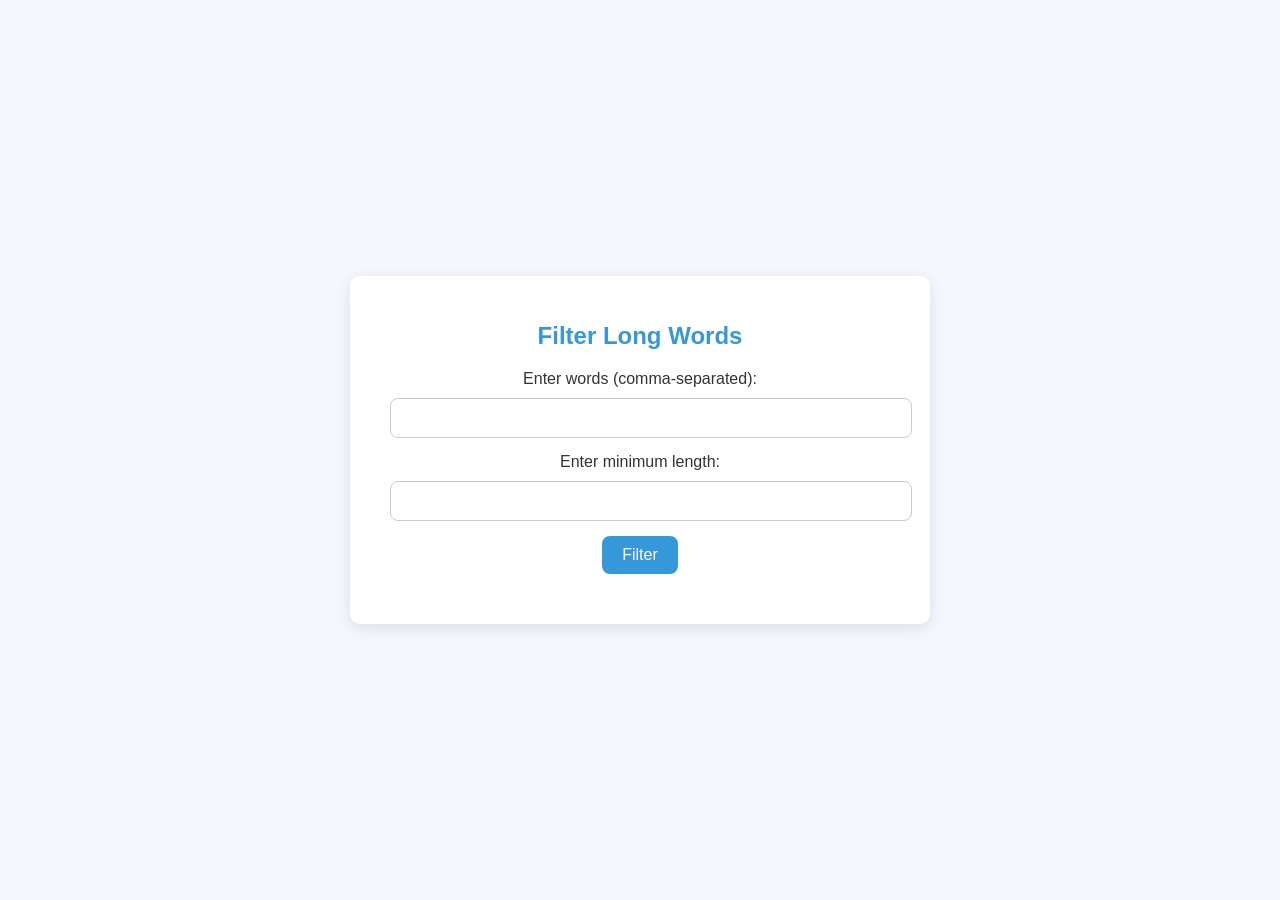
<file: web/javascript assignment/ex1/18exe.html>
<!DOCTYPE html>
<html lang="en">
<head>
  <meta charset="UTF-8" />
  <meta name="viewport" content="width=device-width, initial-scale=1.0" />
  <title>Filter Long Words</title>
  <style>
    body {
      font-family: 'Arial', sans-serif;
      background-color: #f4f7fc;
      display: flex;
      justify-content: center;
      align-items: center;
      height: 100vh;
      margin: 0;
    }

    .container {
      background-color: white;
      padding: 30px 40px;
      border-radius: 10px;
      box-shadow: 0 4px 15px rgba(0, 0, 0, 0.1);
      text-align: center;
      width: 100%;
      max-width: 500px;
    }

    h1 {
      color: #3498db;
      font-size: 24px;
      margin-bottom: 20px;
    }

    label {
      display: block;
      font-size: 16px;
      color: #333;
      margin-bottom: 10px;
    }

    input[type="text"],
    input[type="number"] {
      width: 100%;
      padding: 10px;
      border: 1px solid #ccc;
      border-radius: 8px;
      font-size: 16px;
      margin-bottom: 15px;
    }

    button {
      background-color: #3498db;
      color: white;
      padding: 10px 20px;
      border: none;
      border-radius: 8px;
      font-size: 16px;
      cursor: pointer;
    }

    button:hover {
      background-color: #2980b9;
    }

    p#filteredWords {
      margin-top: 20px;
      font-size: 18px;
      color: #2c3e50;
      font-weight: bold;
    }
  </style>
</head>
<body>
  <div class="container">
    <h1>Filter Long Words</h1>
    <label for="wordArray">Enter words (comma-separated):</label>
    <input type="text" id="wordArray" />
    <label for="minLength">Enter minimum length:</label>
    <input type="number" id="minLength" />
    <button onclick="filterWords()">Filter</button>
    <p id="filteredWords"></p>
  </div>

  <script>
    function filterLongWords(words, minLength) {
      const longWords = [];
      for (let word of words) {
        if (word.length > minLength) {
          longWords.push(word);
        }
      }
      return longWords;
    }

    function filterWords() {
      const inputArray = document.getElementById("wordArray").value;
      const minLength = parseInt(document.getElementById("minLength").value);
      const words = inputArray.split(",").map(word => word.trim());

      if (isNaN(minLength)) {
        document.getElementById("filteredWords").textContent = "Please enter a valid number for minimum length.";
        return;
      }

      const filtered = filterLongWords(words, minLength);
      if (filtered.length === 0) {
        document.getElementById("filteredWords").textContent = "No words found longer than " + minLength;
      } else {
        document.getElementById("filteredWords").textContent = "Words longer than " + minLength + ": " + filtered.join(", ");
      }
    }
  </script>
</body>
</html>
</file>
<file: web/assgm/styles.css>
p:nth-child(1):hover {
    color: red;
}

p:nth-child(2):active {
    font-weight: bold;
}

p:nth-child(3):focus {
    background-color: rgb(0, 255, 98);
}

p:nth-child(4):first-child {
    text-transform: uppercase;
}

p:nth-child(5):last-child {
    font-style: italic;
}

p:nth-child(6)::before {
    content: "→ ";
}

p:nth-child(7)::after {
    content: " ←";
}

p:nth-child(8)::first-letter {
    font-size: 2em;
}

p:nth-child(9)::first-line {
    color: green;
}

p:nth-child(10)::selection {
    background-color: orange;
}
</file>
<file: web/resume/styles.css>
* {
    margin: 0;
    padding: 0;
    box-sizing: border-box;
}

body {
    font-family: 'Arial', sans-serif;
    background-color: #f4f4f9;
    color: #333;
}

#container {
    width: 80%;
    margin: 0 auto;
    background-color: #fff;
    padding: 20px;
    border-radius: 8px;
    box-shadow: 0 4px 8px rgba(0, 0, 0, 0.1);
}

#banner {
    background-color: #0066cc;
    padding: 30px;
    margin-bottom: 30px;
    border-radius: 8px;
    color: white;
    text-align: center;
}

#banner .banner-content h1 {
    font-size: 2.5em;
    margin-bottom: 10px;
}

#banner .banner-content p {
    font-size: 1.2em;
    margin-bottom: 15px;
}

#banner .contact a {
    color: #fff;
    text-decoration: none;
    margin: 0 10px;
}

#banner .contact a:hover {
    text-decoration: underline;
}

#nav {
    display: flex;
    justify-content: space-between;
    align-items: center;
    padding: 10px;
  }
  
  #nav a {
    text-decoration: none;
    color: #000;
    padding: 10px;
    font-size: 16px;
  }
  
  #nav a:hover {
    color: #007bff;
  }
  

.box {
    padding: 20px;
    margin-bottom: 20px;
    border: 2px solid #ddd;
    border-radius: 8px;
    background-color: #fafafa;
}

.box h2 {
    font-size: 1.8em;
    color: #333;
    margin-bottom: 10px;
}

.box p {
    font-size: 1.1em;
    color: #555;
    margin-bottom: 10px;
}

.box ul {
    list-style: none;
    padding-left: 20px;
}

.box ul li {
    font-size: 1.1em;
    color: #444;
}

/* Experience Section */
.experience .job {
    margin-bottom: 15px;
}

.experience .job h3 {
    font-size: 1.6em;
    color: #333;
}

.experience .job p {
    font-size: 1.1em;
    color: #555;
}

.experience .job ul {
    margin-top: 10px;
}

.projects .project {
    margin-bottom: 20px;
}

.projects .project h3 {
    font-size: 1.6em;
    color: #333;
}

.projects .project p {
    font-size: 1.1em;
    color: #555;
}

.skills ul {
    list-style: none;
    padding-left: 0;
}

.skills ul li {
    font-size: 1.1em;
    color: #555;
    margin-bottom: 5px;
}

#footer {
    background-color: #333;
    color: white;
    text-align: center;
    padding: 10px;
    border-radius: 8px;
    margin-top: 30px;
}

#footer p {
    margin: 0;
    font-size: 0.9em;
}
</file>
